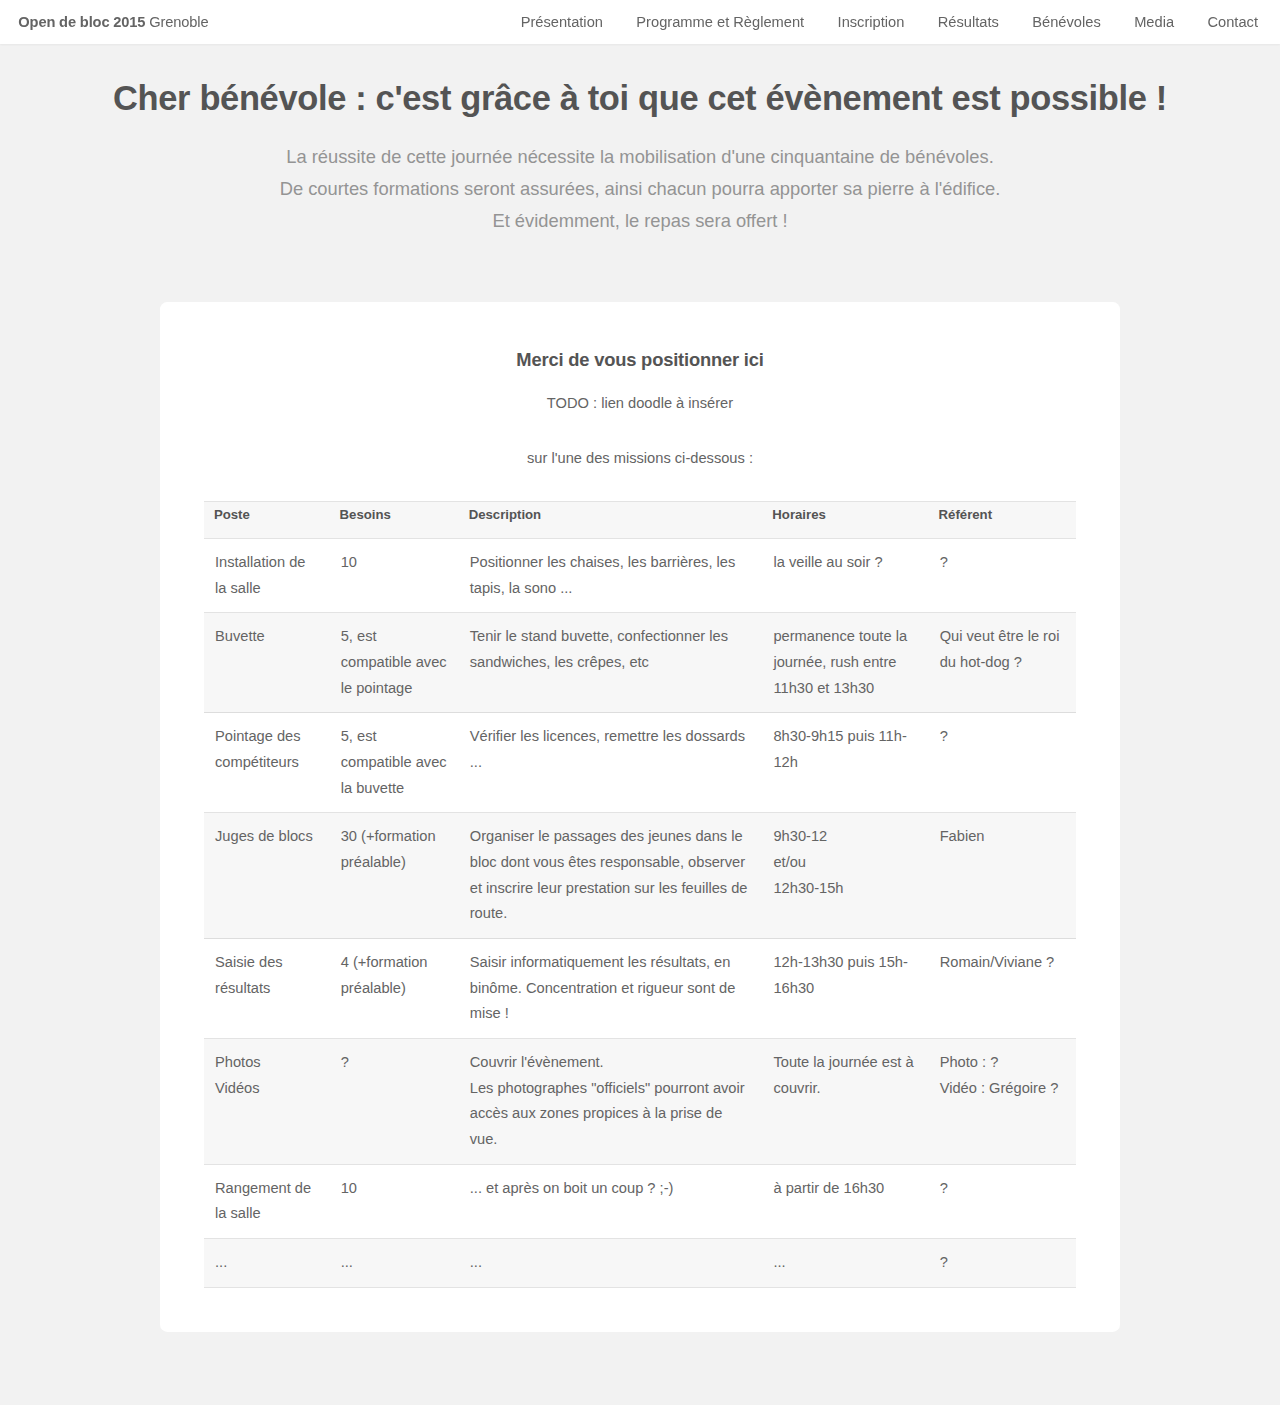
<file: benevoles.html>
<!DOCTYPE HTML>

<html lang="fr">
  <head>
    <title> </title>
    <meta http-equiv="content-type" content="text/html; charset=utf-8" />
    <meta name="description" content="" />
    <meta name="keywords" content="" />
    <!--[if lte IE 8]><script src="css/ie/html5shiv.js"></script><![endif]-->
    <script src="js/jquery.min.js"></script>
    <script src="js/jquery.dropotron.min.js"></script>
    <script src="js/jquery.scrollgress.min.js"></script>
    <script src="js/jquery.scrolly.min.js"></script>
    <script src="js/jquery.slidertron.min.js"></script>
    <script src="js/skel.min.js"></script>
    <script src="js/skel-layers.min.js"></script>
    <script src="js/init.js"></script>
    <noscript>
      <link rel="stylesheet" href="css/skel.css" />
      <link rel="stylesheet" href="css/style.css" />
      <link rel="stylesheet" href="css/style-xlarge.css" />
    </noscript>
    <!--[if lte IE 9]><link rel="stylesheet" href="css/ie/v9.css" /><![endif]-->
    <!--[if lte IE 8]><link rel="stylesheet" href="css/ie/v8.css" /><![endif]-->
  </head>
  <body class="landing">

    <!-- Header -->
    <header id="header" class="alt skel-layers-fixed">
      <h1><a href="index.html">Open de bloc 2015<span> Grenoble </span></a></h1>
      <nav id="nav">
	<ul>
	  <li><a href="index.html">Présentation</a></li>
	  <li><a href="program.html">Programme et Règlement</a></li>
	  <li><a href="registration.php">Inscription</a></li>
	  <li><a href="results.html">Résultats</a></li>
	  <li><a href="benevoles.html">Bénévoles</a></li>
	  <li><a href="media.html">Media</a></li>
	  <li><a href="contact.html">Contact</a></li>
	</ul>
      </nav>
    </header>



    <!-- One -->
    <section id="main" class="wrapper style1">
	<header class="major">
	  <h2>Cher bénévole : c'est grâce à toi que cet évènement est possible !</h2>
	  <p> La réussite de cette journée nécessite la mobilisation d'une cinquantaine de bénévoles. 
		</br>De courtes formations seront assurées, ainsi chacun pourra apporter sa pierre à l'édifice.
		</br> Et évidemment, le repas sera offert !    
	  </p>
	</header>

      <div class="container">

	<!-- Content -->
	<section id="content">

	  <div style="text-align: center;">
	  <h3>Merci de vous positionner ici</h3>
	  <p> TODO : lien doodle à insérer </p>
	  <p> sur l'une des missions ci-dessous : 
	  </p>
	  </div>

	  <table style="width:100%">
	    <tr>
	      <th>Poste</th>
	      <th>Besoins</th>
	      <th>Description</th>
	      <th>Horaires</th>
	      <th>Référent</th>
	    </tr>
	    <tr>
	      <td>Installation de la salle</td>
	      <td>10</td>
	      <td>Positionner les chaises, les barrières, les tapis, la sono ...</td>
	      <td>la veille au soir ?</td>
	      <td>?</td>
	    </tr>
	    <tr>
	      <td>Buvette</td>
	      <td>5, est compatible avec le pointage</td>
	      <td>Tenir le stand buvette, confectionner les sandwiches, les crêpes, etc</td>
	      <td>permanence toute la journée, rush entre 11h30 et 13h30</td>
	      <td>Qui veut être le roi du hot-dog ?</td>
	    </tr>
	    <tr>
	      <td>Pointage des compétiteurs</td>
	      <td>5, est compatible avec la buvette</td>
	      <td>Vérifier les licences, remettre les dossards ... </td>
	      <td>8h30-9h15 puis 11h-12h</td>
	      <td>?</td>
	    </tr>
	    <tr>
	      <td>Juges de blocs</td>
	      <td>30 (+formation préalable)</td>
	      <td>Organiser le passages des jeunes dans le bloc dont vous êtes responsable, observer et inscrire leur prestation sur les feuilles de route.</td>
	      <td>9h30-12 </br>et/ou </br>12h30-15h</td>
	      <td>Fabien</td>
	    </tr>
	    <tr>
	      <td>Saisie des résultats</td>
	      <td>4 (+formation préalable)</td>
	      <td>Saisir informatiquement les résultats, en binôme. Concentration et rigueur sont de mise !</td>
	      <td>12h-13h30 puis 15h-16h30</td>
	      <td>Romain/Viviane ?</td>
	    </tr>
	    <tr>
	      <td>Photos </br> Vidéos</td>
	      <td>?</td>
	      <td>Couvrir l'évènement. </br>Les photographes "officiels" pourront avoir accès aux zones propices à la prise de vue.</td>
	      <td>Toute la journée est à couvrir.</td>
	      <td>Photo : ? </br> Vidéo : Grégoire ?</td>
	    </tr>
	    <tr>
	      <td>Rangement de la salle</td>
	      <td>10</td>
	      <td>... et après on boit un coup ? ;-)</td>
	      <td>à partir de 16h30</td>
	      <td>?</td>
	    </tr>
	    <tr>
	      <td>...</td>
	      <td>...</td>
	      <td>...</td>
	      <td>...</td>
	      <td>?</td>
	    </tr>
	  </table>

      </div>

    </section>
</section>


  </body>
</html>
</file>
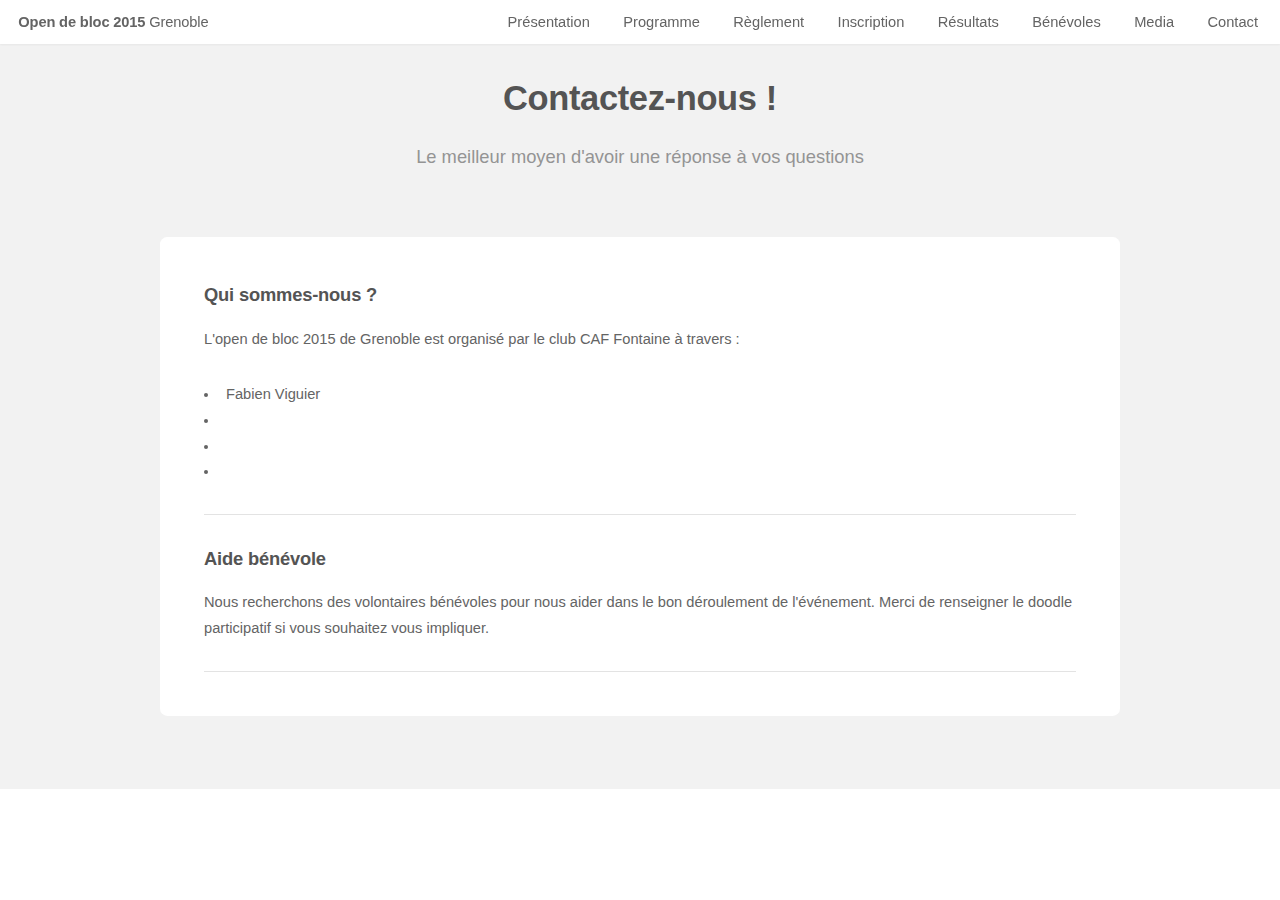
<file: contact.html>
<!DOCTYPE HTML>

<html lang="fr">
  <head>
    <title> </title>
    <meta http-equiv="content-type" content="text/html; charset=utf-8" />
    <meta name="description" content="" />
    <meta name="keywords" content="" />
    <!--[if lte IE 8]><script src="css/ie/html5shiv.js"></script><![endif]-->
    <script src="js/jquery.min.js"></script>
    <script src="js/jquery.dropotron.min.js"></script>
    <script src="js/jquery.scrollgress.min.js"></script>
    <script src="js/jquery.scrolly.min.js"></script>
    <script src="js/jquery.slidertron.min.js"></script>
    <script src="js/skel.min.js"></script>
    <script src="js/skel-layers.min.js"></script>
    <script src="js/init.js"></script>
    <noscript>
      <link rel="stylesheet" href="css/skel.css" />
      <link rel="stylesheet" href="css/style.css" />
      <link rel="stylesheet" href="css/style-xlarge.css" />
    </noscript>
    <!--[if lte IE 9]><link rel="stylesheet" href="css/ie/v9.css" /><![endif]-->
    <!--[if lte IE 8]><link rel="stylesheet" href="css/ie/v8.css" /><![endif]-->
  </head>
  <body class="landing">

    <!-- Header -->
    <header id="header" class="alt skel-layers-fixed">
      <h1><a href="index.html">Open de bloc 2015<span> Grenoble </span></a></h1>
      <nav id="nav">
	<ul>
	  <li><a href="index.html">Présentation</a></li>
	  <li><a href="program.html">Programme</a></li>
	  <li><a href="rules.html">Règlement</a></li>
	  <li><a href="registration.html">Inscription</a></li>
	  <li><a href="results.html">Résultats</a></li>
	  <li><a href="contact.html">Bénévoles</a></li>
	  <li><a href="media.html">Media</a></li>
	  <li><a href="contact.html">Contact</a></li>
	</ul>
      </nav>
    </header>

    <!-- Main -->
    <section id="main" class="wrapper style1">
      <header class="major">
	<h2>Contactez-nous !</h2>
	<p>Le meilleur moyen d'avoir une réponse à vos questions</p>
      </header>
      <div class="container">
	
	<!-- Content -->
	<section id="content">

	  <!-- Text -->
	  <section>
	    <h3>Qui sommes-nous ?</h3>
	    <p>L'open de bloc 2015 de Grenoble est organisé par le club CAF Fontaine à travers :</p>
	    <ul>
	      <li>Fabien Viguier</li>
	      <li></li>
	      <li></li>
	      <li></li>
	    </ul>

	    <hr />
	    
	    <h3>Aide bénévole</h3>
	    <p>Nous recherchons des volontaires bénévoles pour nous
	      aider dans le bon déroulement de l'événement. Merci de
	      renseigner le doodle participatif si vous souhaitez vous
	      impliquer.</p>

	    <hr />

	  </section>
	</section>
      </div>
  </body>
</html>
</file>
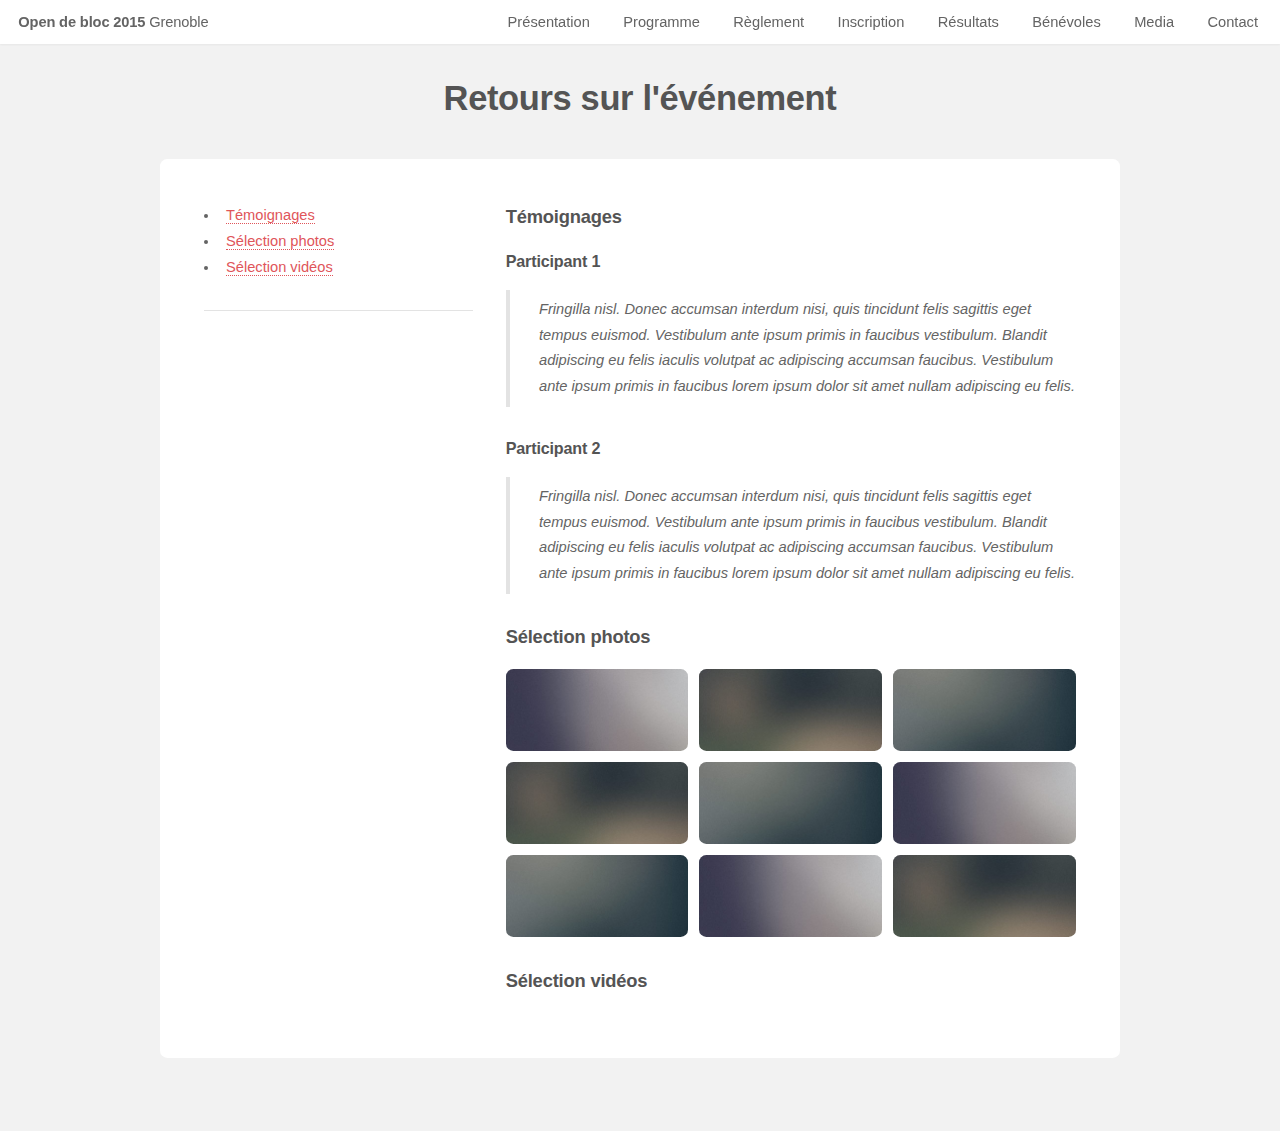
<file: media.html>
<!DOCTYPE HTML>

<html lang="fr">
  <head>
    <title> </title>
    <meta http-equiv="content-type" content="text/html; charset=utf-8" />
    <meta name="description" content="" />
    <meta name="keywords" content="" />
    <!--[if lte IE 8]><script src="css/ie/html5shiv.js"></script><![endif]-->
    <script src="js/jquery.min.js"></script>
    <script src="js/jquery.dropotron.min.js"></script>
    <script src="js/jquery.scrollgress.min.js"></script>
    <script src="js/jquery.scrolly.min.js"></script>
    <script src="js/jquery.slidertron.min.js"></script>
    <script src="js/skel.min.js"></script>
    <script src="js/skel-layers.min.js"></script>
    <script src="js/init.js"></script>
    <noscript>
      <link rel="stylesheet" href="css/skel.css" />
      <link rel="stylesheet" href="css/style.css" />
      <link rel="stylesheet" href="css/style-xlarge.css" />
    </noscript>
    <!--[if lte IE 9]><link rel="stylesheet" href="css/ie/v9.css" /><![endif]-->
    <!--[if lte IE 8]><link rel="stylesheet" href="css/ie/v8.css" /><![endif]-->
  </head>
  <body class="landing">

    <!-- Header -->
    <header id="header" class="alt skel-layers-fixed">
      <h1><a href="index.html">Open de bloc 2015<span> Grenoble </span></a></h1>
      <nav id="nav">
	<ul>
	  <li><a href="index.html">Présentation</a></li>
	  <li><a href="program.html">Programme</a></li>
	  <li><a href="rules.html">Règlement</a></li>
	  <li><a href="registration.html">Inscription</a></li>
	  <li><a href="results.html">Résultats</a></li>
	  <li><a href="benevoles.html">Bénévoles</a></li>
	  <li><a href="media.html">Media</a></li>
	  <li><a href="contact.html">Contact</a></li>
	</ul>
      </nav>
    </header>

    
    <!-- Main -->
    <section id="main" class="wrapper style1">
      <header class="major">
	<h2>Retours sur l'événement</h2>
      </header>
      <div class="container">
	<div class="row 150%">
	  <div class="4u 12u$(2)">
	    
	    <!-- Sidebar -->
	    <section id="sidebar">
	      <section>
		<footer>
		  <ul>
		    <li><a href="#quotes">Témoignages</a></li>
		    <li><a href="#photo">Sélection photos</a></li>
		    <li><a href="#video">Sélection vidéos</a></li>
		  </ul>
		</footer>
	      </section>
	      <hr />
	    </section>

	  </div>
	  <div class="8u 12u$(2) important(2)">
	    
	    <!-- Content -->
	    <section id="content">

	    <h3 id="quotes">Témoignages</h3>
	    
	    <h4>Participant 1</h4>
	    <blockquote>Fringilla nisl. Donec accumsan interdum nisi,
	    quis tincidunt felis sagittis eget tempus
	    euismod. Vestibulum ante ipsum primis in faucibus
	    vestibulum. Blandit adipiscing eu felis iaculis volutpat
	    ac adipiscing accumsan faucibus. Vestibulum ante ipsum
	    primis in faucibus lorem ipsum dolor sit amet nullam
	    adipiscing eu felis.</blockquote>

	    <h4>Participant 2</h4>
	    <blockquote>Fringilla nisl. Donec accumsan interdum nisi,
	    quis tincidunt felis sagittis eget tempus
	    euismod. Vestibulum ante ipsum primis in faucibus
	    vestibulum. Blandit adipiscing eu felis iaculis volutpat
	    ac adipiscing accumsan faucibus. Vestibulum ante ipsum
	    primis in faucibus lorem ipsum dolor sit amet nullam
	    adipiscing eu felis.</blockquote>

	    <h3 id="photos">Sélection photos</h3>

	    <div class="box alt">
	      <div class="row 50% uniform">
		<div class="4u 6u(3)"><span class="image fit"><img src="images/pic01.jpg" alt="" /></span></div>
		<div class="4u 6u(3)"><span class="image fit"><img src="images/pic02.jpg" alt="" /></span></div>
		<div class="4u 6u(3)"><span class="image fit"><img src="images/pic03.jpg" alt="" /></span></div>
		<div class="4u 6u(3)"><span class="image fit"><img src="images/pic02.jpg" alt="" /></span></div>
		<div class="4u 6u(3)"><span class="image fit"><img src="images/pic03.jpg" alt="" /></span></div>
		<div class="4u 6u(3)"><span class="image fit"><img src="images/pic01.jpg" alt="" /></span></div>
		<div class="4u 6u(3)"><span class="image fit"><img src="images/pic03.jpg" alt="" /></span></div>
		<div class="4u 6u(3)"><span class="image fit"><img src="images/pic01.jpg" alt="" /></span></div>
		<div class="4u 6u(3)"><span class="image fit"><img src="images/pic02.jpg" alt="" /></span></div>
	      </div>
	    </div>
    

	    <h3 id="movies">Sélection vidéos</h3>

	  </section>

	</section>

      </div>
    </section>

  </body>
</html>
</file>
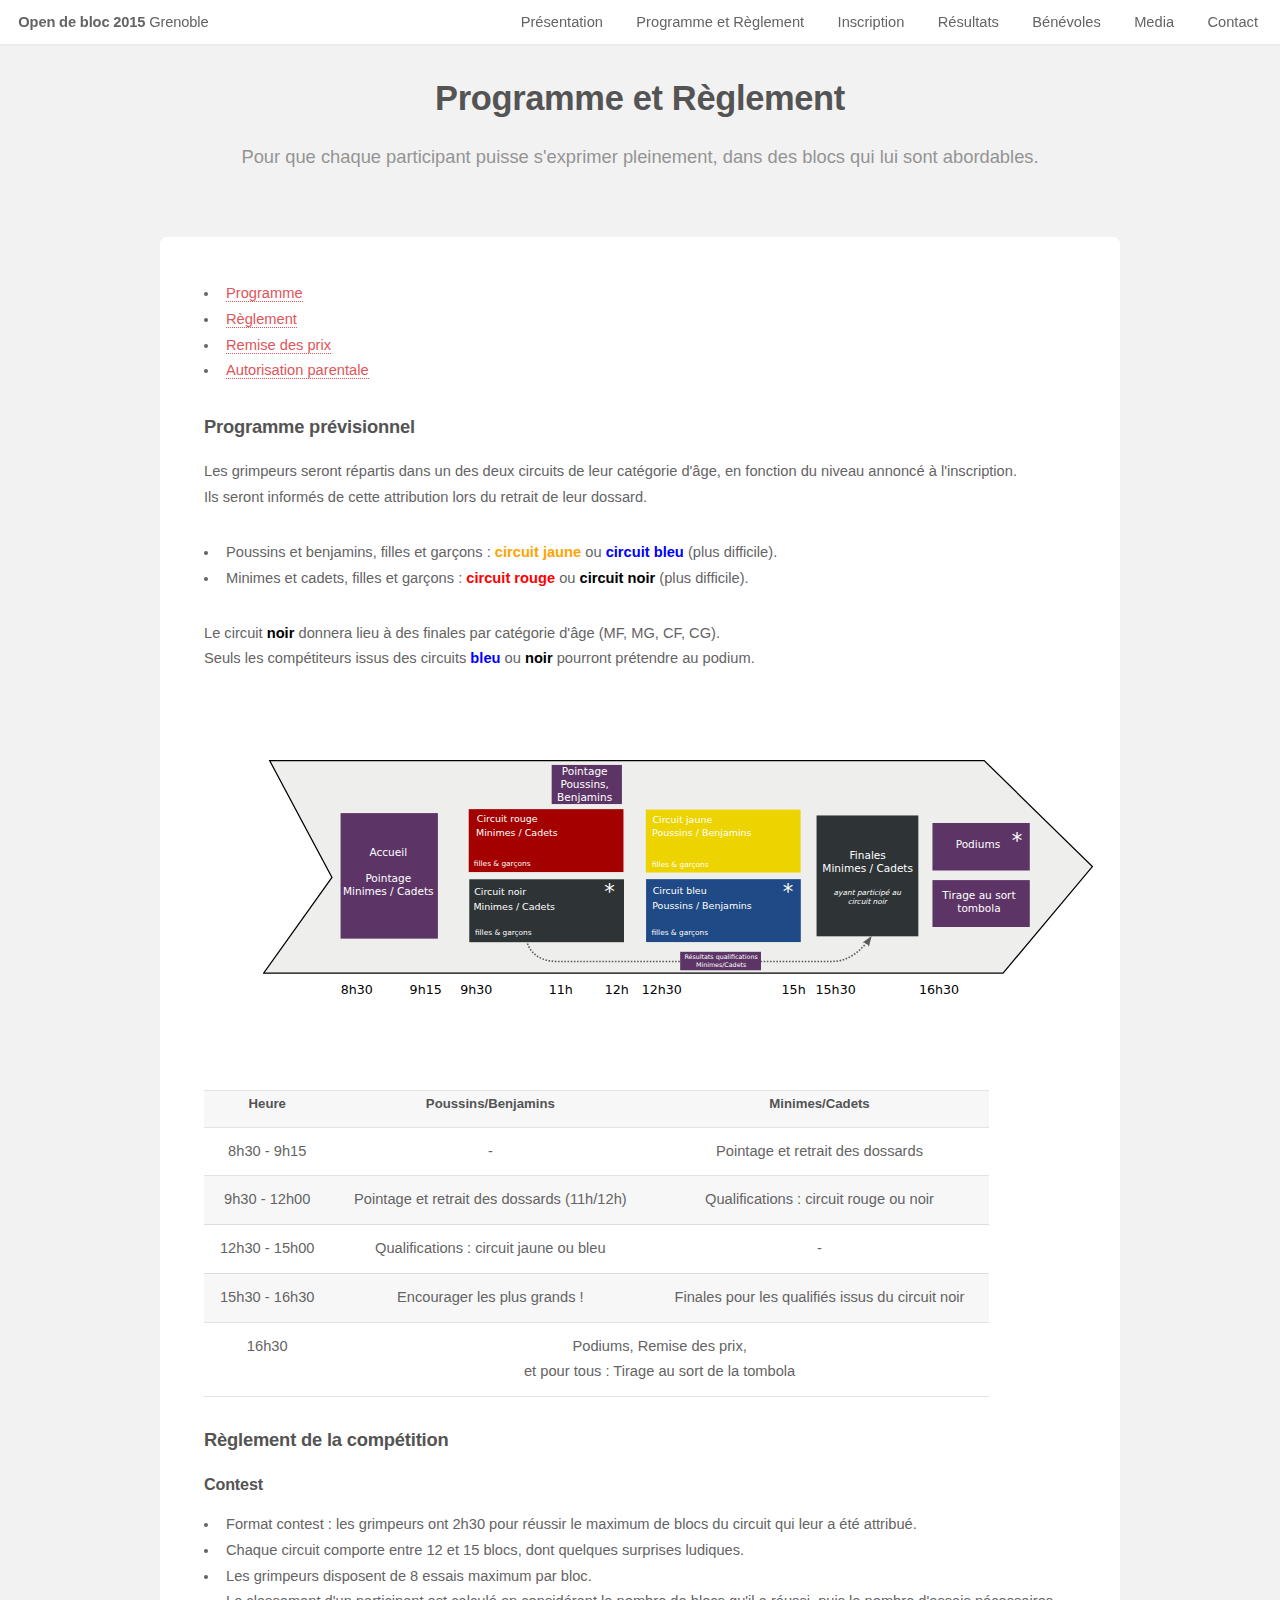
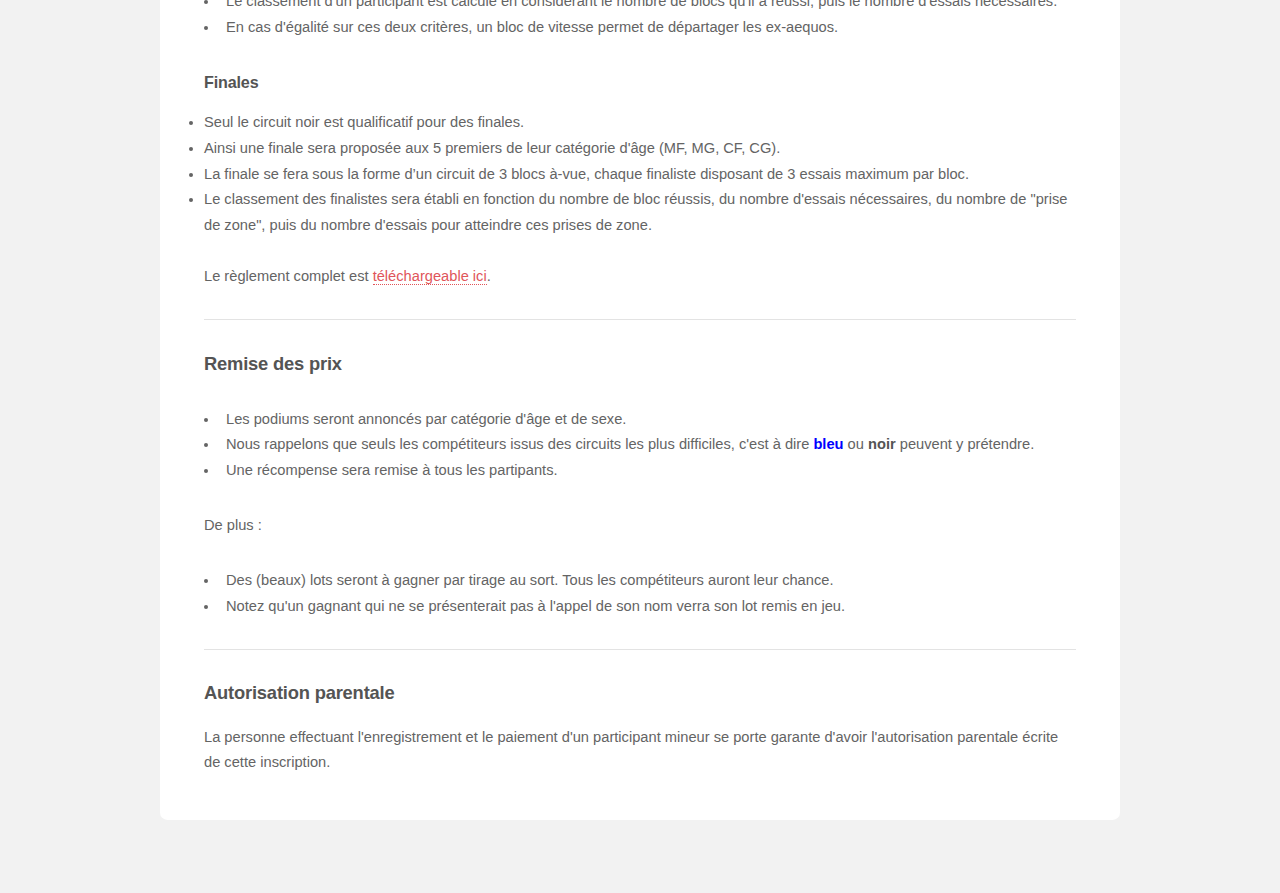
<file: program.html>
<!DOCTYPE HTML>

<html lang="fr">
  <head>
    <title>Programme et Règlement</title>
    <meta http-equiv="content-type" content="text/html; charset=utf-8" />
    <meta name="description" content="" />
    <meta name="keywords" content="" />
    <!--[if lte IE 8]><script src="css/ie/html5shiv.js"></script><![endif]-->
    <script src="js/jquery.min.js"></script>
    <script src="js/jquery.dropotron.min.js"></script>
    <script src="js/jquery.scrollgress.min.js"></script>
    <script src="js/jquery.scrolly.min.js"></script>
    <script src="js/jquery.slidertron.min.js"></script>
    <script src="js/skel.min.js"></script>
    <script src="js/skel-layers.min.js"></script>
    <script src="js/init.js"></script>
    <noscript>
      <link rel="stylesheet" href="css/skel.css" />
      <link rel="stylesheet" href="css/style.css" />
      <link rel="stylesheet" href="css/style-xlarge.css" />
    </noscript>
    <!--[if lte IE 9]><link rel="stylesheet" href="css/ie/v9.css" /><![endif]-->
    <!--[if lte IE 8]><link rel="stylesheet" href="css/ie/v8.css" /><![endif]-->
  </head>
  <body class="landing">

    <!-- Header -->
    <header id="header" class="alt skel-layers-fixed">
      <h1><a href="index.html">Open de bloc 2015<span> Grenoble </span></a></h1>
      <nav id="nav">
	<ul>
	  <li><a href="index.html">Présentation</a></li>
	  <li><a href="program.html">Programme et Règlement</a></li>
	  <li><a href="registration.php">Inscription</a></li>
	  <li><a href="results.html">Résultats</a></li>
	  <li><a href="benevoles.html">Bénévoles</a></li>
	  <li><a href="media.html">Media</a></li>
	  <li><a href="contact.html">Contact</a></li>
	</ul>
      </nav>
    </header>

    <!-- Main -->
    <section id="main" class="wrapper style1">
      <header class="major">
	<h2>Programme et Règlement</h2>
	<p>Pour que chaque participant puisse s'exprimer pleinement, dans des blocs qui lui sont abordables.</p>
      </header>
      <div class="container">

	    
      <nav class="subnav">
	<ul>
	  <li><a href="#program">Programme</a></li>
	  <li><a href="#competition">Règlement</a></li>
	  <li><a href="#prizes">Remise des prix</a></li>
	  <li><a href="#parental">Autorisation parentale</a></li>
	</ul>
      </nav>
      
      
      <!-- Content -->
      <section id="content">

	<h3 id="program">Programme prévisionnel</h3>

	<p>
	  Les grimpeurs seront répartis dans un des deux circuits de leur catégorie d'âge, en fonction du niveau annoncé à l'inscription.
</br> Ils seront informés de cette attribution lors du retrait de leur dossard.
	</p>

	<ul>
	  <li>Poussins et benjamins, filles et garçons : <b style="color:orange">circuit jaune</b> ou <b style="color:blue">circuit bleu</b> (plus difficile).</li>
	  <li>Minimes et cadets, filles et garçons : <b style="color:red">circuit rouge</b> ou <b style="color:black">circuit noir</b> (plus difficile).</li>
	</ul>

	<p>
	  Le circuit <b style="color:black">noir</b> donnera lieu à des finales par catégorie d'âge (MF, MG, CF, CG).<br />
	  Seuls les compétiteurs issus des circuits <b style="color:blue">bleu</b> ou <b style="color:black">noir</b> pourront prétendre au podium.
	</p>

	<p style="padding:4em">
	  <img width="110%" src="images/program.svg" alt="" />
	</p>

	<table style="width:90%">
	  <tr>
	    <th style="text-align:center">Heure</th>
	    <th style="text-align:center">Poussins/Benjamins</th>
	    <th style="text-align:center">Minimes/Cadets</th>
	  </tr>
	  <tr style="text-align:center">
	    <td>8h30 - 9h15</td>
	    <td> - </td>
	    <td>Pointage et retrait des dossards</td>
	  </tr>
	  <tr style="text-align:center">
	    <td>9h30 - 12h00</td>
	    <td>Pointage et retrait des dossards (11h/12h)</td>
	    <td>Qualifications : circuit rouge ou noir</td>
	  </tr>
	  <tr style="text-align:center">
	    <td>12h30 - 15h00</td>
	    <td>Qualifications : circuit jaune ou bleu</td>
	    <td> - </td>
	  </tr>
	  <tr style="text-align:center">
	    <td>15h30 - 16h30</td>
	    <td> Encourager les plus grands !</td>
	    <td> Finales pour les qualifiés issus du circuit noir </td>
	  </tr>
	  <tr style="text-align:center">
	    <td>16h30</td>
	    <td colspan="2" > Podiums, Remise des prix, <br /> et pour tous : Tirage au sort de la tombola </td>
	  </tr>
	</table>

	
	<h3 id="competition">Règlement de la compétition</h3>
	<h4 id="competition">Contest</h4>

	<ul>
	  <li>Format contest : les grimpeurs ont 2h30 pour réussir le maximum de blocs du circuit qui leur a été attribué.</li>
	  <li>Chaque circuit comporte entre 12 et 15 blocs, dont quelques surprises ludiques.</li>
	  <li>Les grimpeurs disposent de 8 essais maximum par bloc.</li>
	  <li>Le classement d'un participant est calculé
	    en considérant le nombre de blocs qu'il a réussi, puis le
	    nombre d'essais nécessaires.</li>
	  <li>En cas d'égalité sur ces deux critères, un bloc de vitesse permet de départager les ex-aequos.</li>
	</ul>

	<h4 id="competition">Finales</h4>
	  <li>Seul le circuit noir est qualificatif pour des finales.</li>
		<li>Ainsi une finale sera proposée aux 5 premiers de leur catégorie d'âge (MF, MG, CF, CG).</li>
		<li>La finale se fera sous la forme d’un circuit de 3 blocs à-vue, 
		chaque finaliste disposant de 3 essais maximum par bloc.</li>
<li>Le classement des finalistes sera établi en fonction du nombre de bloc réussis, du nombre d'essais nécessaires, du nombre de "prise de zone", puis du nombre d'essais pour atteindre ces prises de zone.</li>

	</br>									
	<p>Le règlement complet est <a href="doc/reglement.pdf">téléchargeable ici</a>.</p>

	<hr />
	<h3 id="prizes">Remise des prix</h3>
	
	<p>
	  <ul>    
	    <li>Les podiums seront annoncés par catégorie d'âge et de sexe.</li>
	    <li>Nous rappelons que seuls les compétiteurs issus des circuits les plus difficiles, c'est à dire <b style="color:blue">bleu</b> ou <b>noir</b> peuvent y prétendre.</li>
	    <li>Une récompense sera remise à tous les partipants.</li>
	  </ul>
	</p>

	<p>
	  De plus : 
	  <ul>
	    <li>Des (beaux) lots seront à gagner par tirage au sort. Tous les compétiteurs auront leur chance.</li>
	    <li>Notez qu'un gagnant qui ne se présenterait pas à l'appel de son nom verra son lot remis en jeu.</li>
	  </ul>
	</p>

	
	<hr />
	<h3 id="parental">Autorisation parentale</h3>
	<p>
	  La personne effectuant l'enregistrement et le
	  paiement d'un participant mineur se porte garante
	  d'avoir l'autorisation parentale écrite de cette
	  inscription.
	</p>

      </section>
      </div>
    </section>
  </body>
</html>
</file>
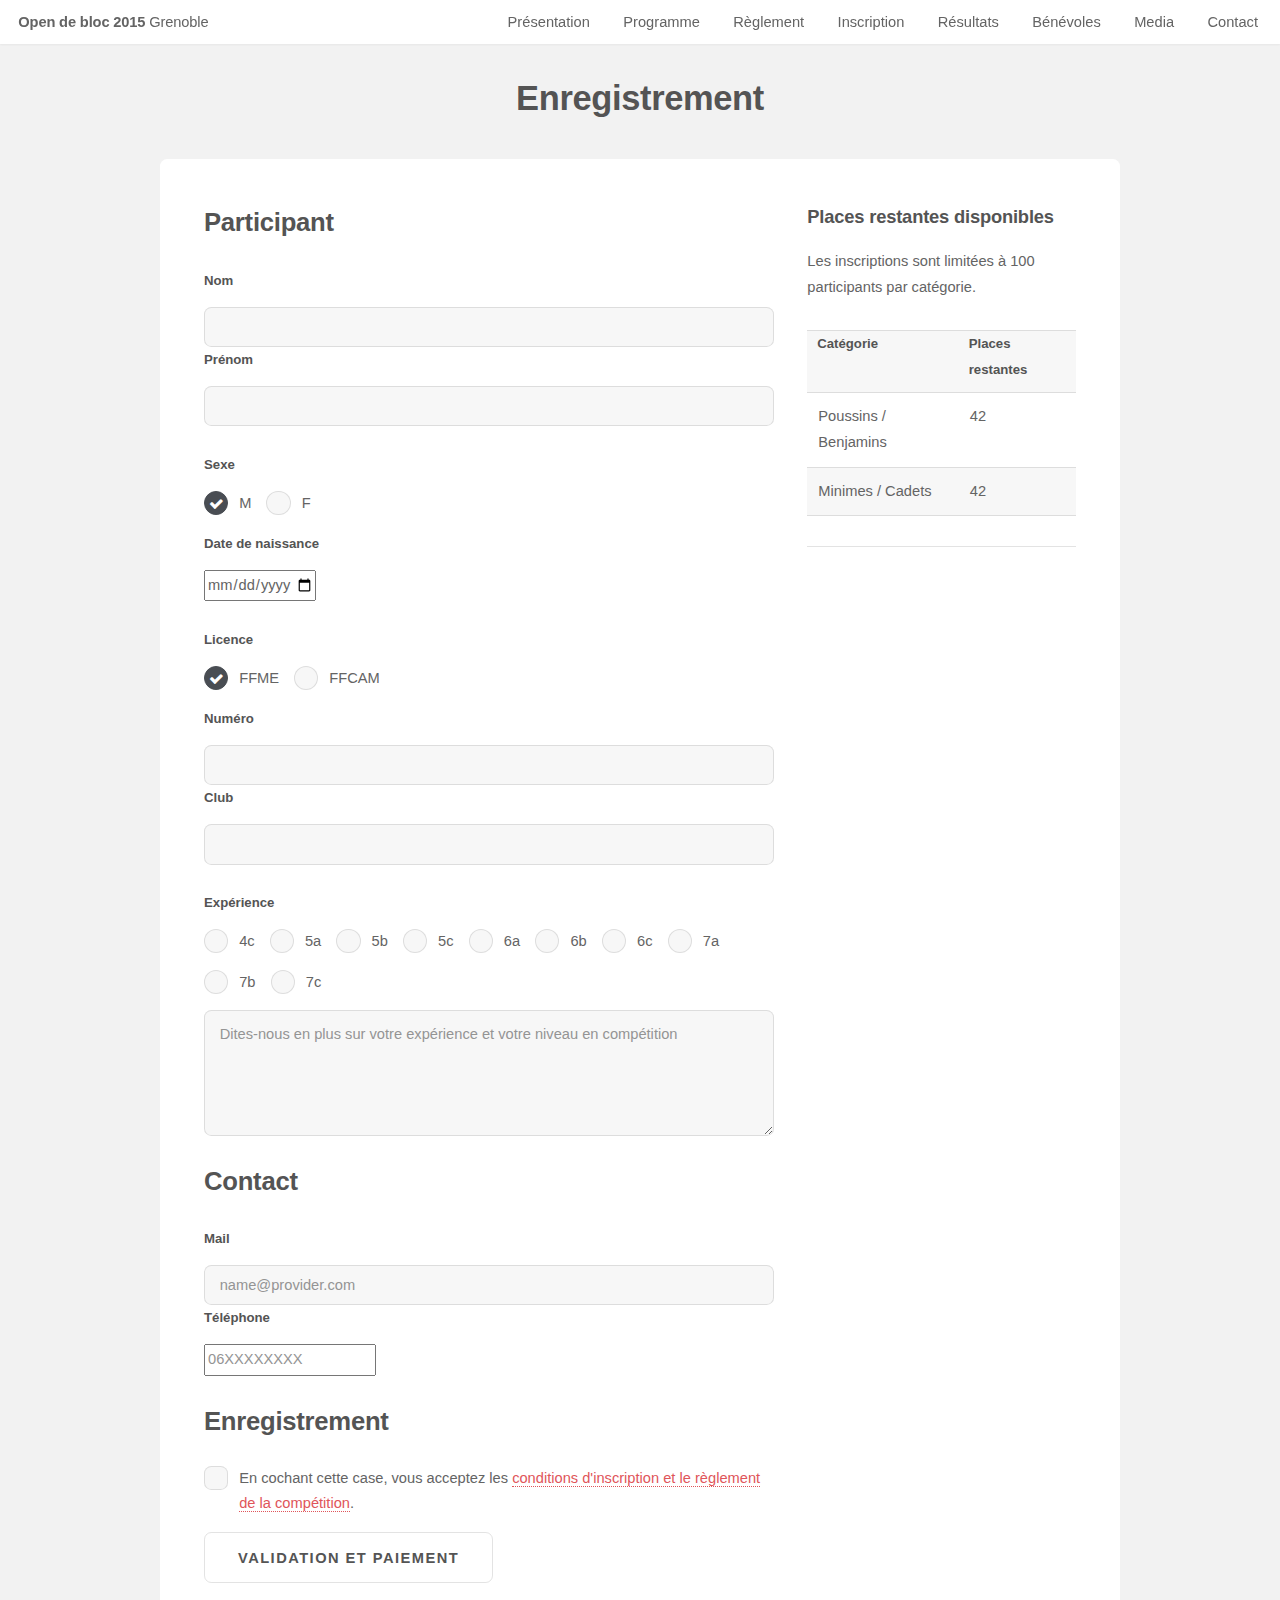
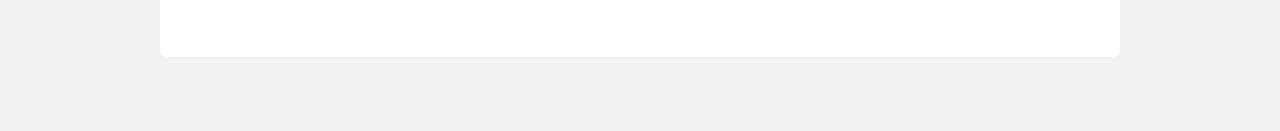
<file: registration.html>
<!DOCTYPE HTML>

<html lang="fr">
  <head>
    <title> </title>
    <meta http-equiv="content-type" content="text/html; charset=utf-8" />
    <meta name="description" content="" />
    <meta name="keywords" content="" />
    <!--[if lte IE 8]><script src="css/ie/html5shiv.js"></script><![endif]-->
    <script src="js/jquery.min.js"></script>
    <script src="js/jquery.dropotron.min.js"></script>
    <script src="js/jquery.scrollgress.min.js"></script>
    <script src="js/jquery.scrolly.min.js"></script>
    <script src="js/jquery.slidertron.min.js"></script>
    <script src="js/skel.min.js"></script>
    <script src="js/skel-layers.min.js"></script>
    <script src="js/init.js"></script>
    <noscript>
      <link rel="stylesheet" href="css/skel.css" />
      <link rel="stylesheet" href="css/style.css" />
      <link rel="stylesheet" href="css/style-xlarge.css" />
    </noscript>
    <!--[if lte IE 9]><link rel="stylesheet" href="css/ie/v9.css" /><![endif]-->
    <!--[if lte IE 8]><link rel="stylesheet" href="css/ie/v8.css" /><![endif]-->
  </head>
  <body class="landing">

    <!-- Header -->
    <header id="header" class="alt skel-layers-fixed">
      <h1><a href="index.html">Open de bloc 2015<span> Grenoble </span></a></h1>
      <nav id="nav">
	<ul>
	  <li><a href="index.html">Présentation</a></li>
	  <li><a href="program.html">Programme</a></li>
	  <li><a href="rules.html">Règlement</a></li>
	  <li><a href="registration.html">Inscription</a></li>
	  <li><a href="results.html">Résultats</a></li>
	  <li><a href="benevoles.html">Bénévoles</a></li>
	  <li><a href="media.html">Media</a></li>
	  <li><a href="contact.html">Contact</a></li>
	</ul>
      </nav>
    </header>

    <!-- Main -->
    <section id="main" class="wrapper style1">
      <header class="major">
	<h2>Enregistrement</h2>
      </header>
      <div class="container">
	<div class="row 150%">
	  <div class="8u 12u$(2)">

	    <!-- Content -->
	    <section id="content">

	      <form>
		<fieldset>
		  <h2>Participant</h2>

		  <div class="left">
		    <label for="lastname">Nom</label>
		    <input type="text" name="nom" id="name" required>
		  </div>

		  <div class="left">
		    <label for="firstname">Prénom</label>
		    <input type="text" name="prenom" id="firstname">
		  </div>

		  <div class="clear">&nbsp;</div>

		  <div class="left">
		    <label>Sexe</label>
		    <input type="radio" name="sex" id="m" value="M" checked>
		    <label for="m">M</label>

		    <input type="radio" name="sex" id="f" value="F">
		    <label for="f">F</label>
		  </div>

		  <div class="left">
		    <label for="birthday">Date de naissance</label>
		    <input type="date" name="naissance" id="birthday" min="2005-12-31" max="1998-01-01" >
		  </div>

		  <div class="clear">&nbsp;</div>

		  <div class="left">
		    <label>Licence</label>
		    <input type="radio" name="licence-type" id="ffme" value="FFME" checked>
		    <label for="ffme">FFME</label>

		    <input type="radio" name="licence-type" id="ffcam" value="FFCAM">
		    <label for="ffcam">FFCAM</label>
		  </div>

		  <div class="left">
		    <label for="licence-num">Numéro</label>
		    <input type="text" name="licence-num" id="licence-num">
		  </div>

		  <div class="left">
		    <label for="association">Club</label>
		    <input type="text" name="club" id="association">
		  </div>

		  <div class="clear">&nbsp;</div>

		  <div>
		    <label>Expérience</label>
		    <input type="radio" name="niveau" id="4c" value="4c">
		    <label for="4c">4c</label>

		    <input type="radio" name="niveau" id="5a" value="5a">
		    <label for="5a">5a</label>

		    <input type="radio" name="niveau" id="5b" value="5b">
		    <label for="5b">5b</label>

		    <input type="radio" name="niveau" id="5c" value="5c">
		    <label for="5c">5c</label>

		    <input type="radio" name="niveau" id="6a" value="6a">
		    <label for="6a">6a</label>

		    <input type="radio" name="niveau" id="6b" value="6b">
		    <label for="6b">6b</label>

		    <input type="radio" name="niveau" id="6c" value="6c">
		    <label for="6c">6c</label>

		    <input type="radio" name="niveau" id="7a" value="7a">
		    <label for="7a">7a</label>

		    <input type="radio" name="niveau" id="7b" value="7b">
		    <label for="7b">7b</label>

		    <input type="radio" name="niveau" id="7c" value="7c">
		    <label for="7c">7c</label>
		  </div>

		  <div>
		    <textarea name="message" id="message" placeholder="Dites-nous en plus sur votre expérience et votre niveau en compétition" rows="4"></textarea>
		  </div>

		  <div class="clear">&nbsp;</div>


		  <h2>Contact</h2>

		  <div class="left">
		    <label for="email">Mail</label>
		    <input type="email" id="email" name="email" placeholder="name@provider.com">
		  </div>

		  <div class="left">
		    <label for="telephone">Téléphone</label>
		    <input type="tel" id="tel" name="telephone" placeholder="06XXXXXXXX">
		  </div>

		  <div class="clear">&nbsp;</div>

		  <h2>Enregistrement</h2>

		  <input type="checkbox" name="conditions" id="conditions" value="">
		  <label for="conditions">En cochant cette case, vous acceptez les <a href="rules.html">conditions d'inscription et le règlement de la compétition</a>.</label>
		  <br>

		  <button type="submit" class="button big" role="button"
			  aria-disabled="false">Validation et paiement</button>

		</fieldset>

	      </form>

	      <!--
		  <form action="https://www.paypal.com/cgi-bin/webscr" method="post">
		    <input name="cmd" type="hidden" value="_xclick" />
		    <input name="business" type="hidden" value="me@myemail.com" />
		    <input name="return" type="hidden" value="n=http://www.yoursite.com/registration-paid" />
		    <input name="item_name" type="hidden" value="Registration Fee" />
		    <input name="amount" type="hidden" value="20" />

		    <a href="https://www.paypal.com/cgi-bin/webscr?cmd=_xclick&amp;business=me@myemail.com&amp;currency_code=USD&amp;amount=20&amp;return=http://www.yoursite.com/registration-paid
			     </form>
-->

	    </section>

	  </div>
	  <div class="4u 12u$(2)">

	    <!-- Sidebar -->
	    <section id="sidebar">
	      <section>
		<h3>Places restantes disponibles</h3>
		<p>Les inscriptions sont limitées à 100 participants par catégorie.</p>
		<footer>
		  <table class="actions">
		    <tr>
		      <th>Catégorie</th>
		      <th>Places restantes</th>
		    </tr>
		    <tr>
		      <td>Poussins / Benjamins</td>
		      <td>42</td>
		    </tr>
		    <tr>
		      <td>Minimes / Cadets</td>
		      <td>42</td>
		    </tr>
		  </table>
		</footer>
	      </section>

	      <hr />

	    </section>

	  </div>
	</div>
      </div>
    </section>
  </body>
</html>
</file>
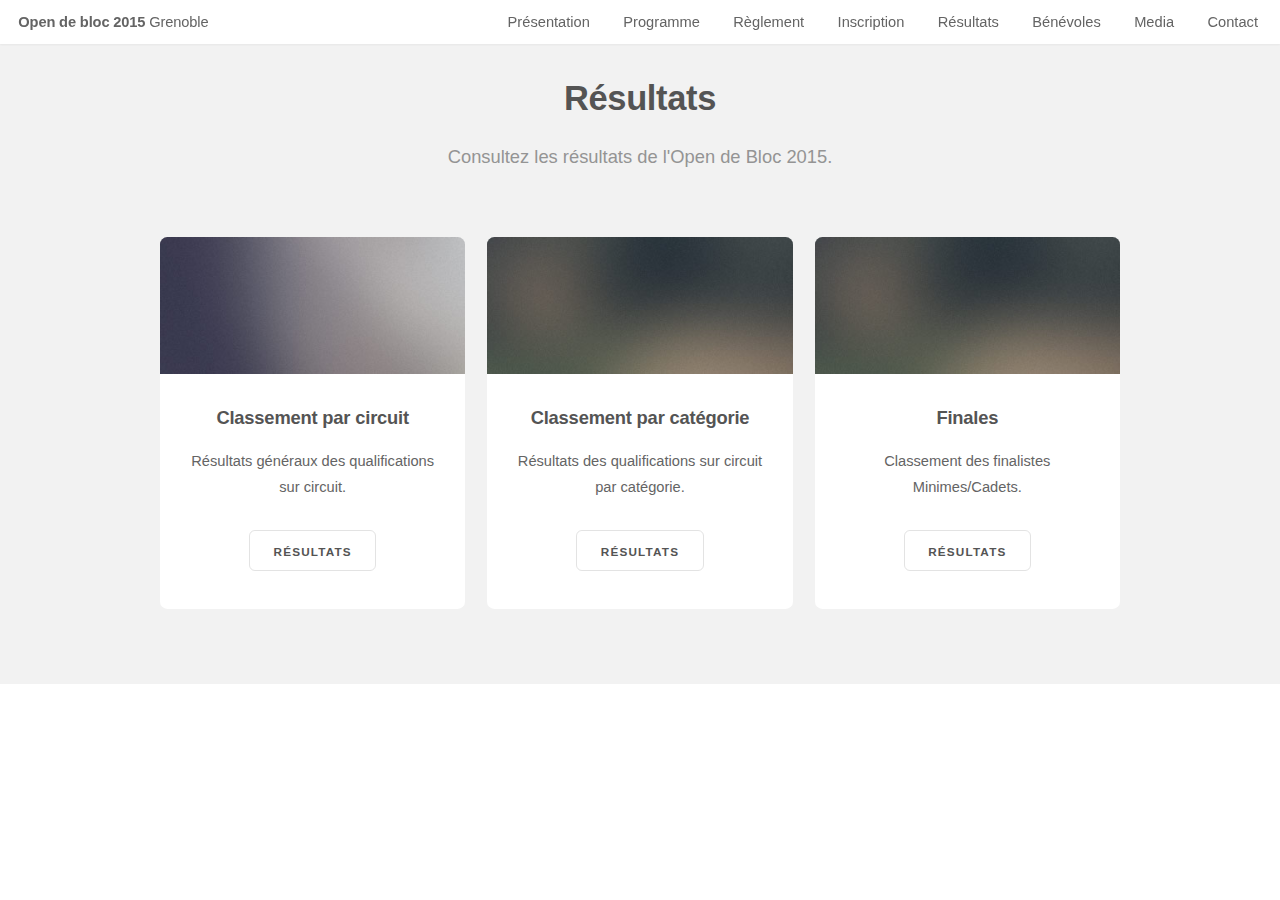
<file: results.html>
<!DOCTYPE HTML>

<html lang="fr">
  <head>
    <title> </title>
    <meta http-equiv="content-type" content="text/html; charset=utf-8" />
    <meta name="description" content="" />
    <meta name="keywords" content="" />
    <!--[if lte IE 8]><script src="css/ie/html5shiv.js"></script><![endif]-->
    <script src="js/jquery.min.js"></script>
    <script src="js/jquery.dropotron.min.js"></script>
    <script src="js/jquery.scrollgress.min.js"></script>
    <script src="js/jquery.scrolly.min.js"></script>
    <script src="js/jquery.slidertron.min.js"></script>
    <script src="js/skel.min.js"></script>
    <script src="js/skel-layers.min.js"></script>
    <script src="js/init.js"></script>
    <noscript>
      <link rel="stylesheet" href="css/skel.css" />
      <link rel="stylesheet" href="css/style.css" />
      <link rel="stylesheet" href="css/style-xlarge.css" />
    </noscript>
    <!--[if lte IE 9]><link rel="stylesheet" href="css/ie/v9.css" /><![endif]-->
    <!--[if lte IE 8]><link rel="stylesheet" href="css/ie/v8.css" /><![endif]-->
  </head>
  <body class="landing">

    <!-- Header -->
    <header id="header" class="alt skel-layers-fixed">
      <h1><a href="index.html">Open de bloc 2015<span> Grenoble </span></a></h1>
      <nav id="nav">
	<ul>
	  <li><a href="index.html">Présentation</a></li>
	  <li><a href="program.html">Programme</a></li>
	  <li><a href="rules.html">Règlement</a></li>
	  <li><a href="registration.html">Inscription</a></li>
	  <li><a href="results.html">Résultats</a></li>
	  <li><a href="benevoles.html">Bénévoles</a></li>
	  <li><a href="media.html">Media</a></li>
	  <li><a href="contact.html">Contact</a></li>
	</ul>
      </nav>
    </header>


    <!-- Three -->
    <section id="three" class="wrapper style1">
      <div class="container">
	<header class="major">
	  <h2>Résultats</h2>
	  <p>Consultez les résultats de l'Open de Bloc 2015.</p>
	</header>

	<div class="row">
	  <div class="4u 6u(2) 12u$(3)">
	    <article class="box post">
	      <a href="#" class="image fit"><img src="images/pic01.jpg" alt="" /></a>
	      <h3>Classement par circuit</h3>
	      <p>Résultats généraux des qualifications sur circuit.</p>
	      <ul class="actions">
		<li><a href="#" class="button">Résultats</a></li>
	      </ul>
	    </article>
	  </div>
	  <div class="4u 6u$(2) 12u$(3)">
	    <article class="box post">
	      <a href="#" class="image fit"><img src="images/pic02.jpg" alt="" /></a>
	      <h3>Classement par catégorie</h3>
	      <p>Résultats des qualifications sur circuit par catégorie.</p>
	      <ul class="actions">
		<li><a href="#" class="button">Résultats</a></li>
	      </ul>
	    </article>
	  </div>
	  <div class="4u 6u$(2) 12u$(3)">
	    <article class="box post">
	      <a href="#" class="image fit"><img src="images/pic02.jpg" alt="" /></a>
	      <h3>Finales</h3>
	      <p>Classement des finalistes Minimes/Cadets.</p>
	      <ul class="actions">
		<li><a href="#" class="button">Résultats</a></li>
	      </ul>
	    </article>
	  </div>
      </div>
    </section>
    


  </body>
</html>
</file>
<file: css/style-xlarge.css>
/*
	Drift by Pixelarity
	pixelarity.com @pixelarity
	License: pixelarity.com/license
*/

/* Basic */

	body, input, select, textarea {
		font-size: 12pt;
	}

/* Banner */

	#banner {
		padding: 8em 0;
	}
</file>
<file: css/ie/v9.css>
/*
	Drift by Pixelarity
	pixelarity.com @pixelarity
	License: pixelarity.com/license
*/

/* Banner */

	#banner:after {
		display: none;
	}
</file>
<file: css/ie/v8.css>
/*
	Drift by Pixelarity
	pixelarity.com @pixelarity
	License: pixelarity.com/license
*/

/* Border Fix */

	.image,
	.image > img,
	.box,
	.slider .viewer,
	.slider .nav-next,
	.slider .nav-previous,
	#main > .container {
		-ms-behavior: url("css/ie/PIE.htc");
	}

	code,
	table td,
	ul.icons li .icon,
	.feature:before,
	input[type="submit"],
	input[type="reset"],
	input[type="button"],
	.button,
	input[type="text"],
	input[type="password"],
	input[type="email"],
	select,
	textarea {
		border: solid 1px #ccc;
	}

/* Box */

	.box {
		position: relative;
	}

		.box.post .image:first-child {
			margin: 0 0 2em;
			width: 100%;
		}

/* Header */

	#header {
		border-bottom: solid 1px #ccc;
	}

		#header.alt {
			border-bottom: 0;
		}

	.dropotron {
		border: solid 1px #ccc;
	}

		.dropotron.level-0 {
			margin-top: -4px;
			border-top: 0;
		}

			.dropotron.level-0:before {
				display: none;
			}

/* Banner */

	#banner {
		background-image: url("../../images/banner.jpg");
		background-repeat: no-repeat;
		background-size: cover;
		-ms-behavior: url("css/ie/backgroundsize.min.htc");
	}
</file>
<file: css/skel.css>
/* Resets (http://meyerweb.com/eric/tools/css/reset/ | v2.0 | 20110126 | License: none (public domain)) */

	html,body,div,span,applet,object,iframe,h1,h2,h3,h4,h5,h6,p,blockquote,pre,a,abbr,acronym,address,big,cite,code,del,dfn,em,img,ins,kbd,q,s,samp,small,strike,strong,sub,sup,tt,var,b,u,i,center,dl,dt,dd,ol,ul,li,fieldset,form,label,legend,table,caption,tbody,tfoot,thead,tr,th,td,article,aside,canvas,details,embed,figure,figcaption,footer,header,hgroup,menu,nav,output,ruby,section,summary,time,mark,audio,video{margin:0;padding:0;border:0;font-size:100%;font:inherit;vertical-align:baseline;}article,aside,details,figcaption,figure,footer,header,hgroup,menu,nav,section{display:block;}body{line-height:1;}ol,ul{list-style:none;}blockquote,q{quotes:none;}blockquote:before,blockquote:after,q:before,q:after{content:'';content:none;}table{border-collapse:collapse;border-spacing:0;}body{-webkit-text-size-adjust:none}

/* Box Model */

	*, *:before, *:after {
		-moz-box-sizing: border-box;
		-webkit-box-sizing: border-box;
		box-sizing: border-box;
	}

/* Container */

	body {
		/* min-width: (containers) */
		min-width: 1200px;
	}

	.container {
		margin-left: auto;
		margin-right: auto;
		
		/* width: (containers) */
		width: 1200px;
	}

	/* Modifiers */

		/* 125% */
			.container.\31 25\25 {
				width: 100%;
				
				/* max-width: (containers * 1.25) */
				max-width: 1500px;

				/* min-width: (containers) */
				min-width: 1200px;
			}

		/* 75% */
			.container.\37 5\25 {
				
				/* width: (containers * 0.75) */
				width: 900px;

			}

		/* 50% */
			.container.\35 0\25 {
				
				/* width: (containers * 0.50) */
				width: 600px;

			}

		/* 25% */
			.container.\32 5\25 {
				
				/* width: (containers * 0.25) */
				width: 300px;

			}

/* Grid */

	.row {
		border-bottom: solid 1px transparent;
	}
	
	.row > * {
		float: left;
	}
	
	.row:after, .row:before {
		content: '';
		display: block;
		clear: both;
		height: 0;
	}
	
	.row.uniform > * > :first-child {
		margin-top: 0;
	}
	
	.row.uniform > * > :last-child {
		margin-bottom: 0;
	}

	/* Gutters */

		/* Normal */
		
			.row > * {
				/* padding: (gutters.horizontal) 0 0 (gutters.vertical) */
				padding: 0 0 0 2em;
			}

			.row {
				/* margin: -(gutters.horizontal) 0 0 -(gutters.vertical) */
				margin: 0 0 0 -2em;
			}
			
			.row.uniform > * {
				/* padding: (gutters.vertical) 0 0 (gutters.vertical) */
				padding: 2em 0 0 2em;
			}

			.row.uniform {
				/* margin: -(gutters.vertical) 0 0 -(gutters.vertical) */
				margin: -2em 0 0 -2em;
			}
			
		/* 200% */
		
			.row.\32 00\25 > * {
				/* padding: (gutters.horizontal) 0 0 (gutters.vertical) */
				padding: 0 0 0 4em;
			}

			.row.\32 00\25 {
				/* margin: -(gutters.horizontal) 0 0 -(gutters.vertical) */
				margin: 0 0 0 -4em;
			}

			.row.uniform.\32 00\25 > * {
				/* padding: (gutters.vertical) 0 0 (gutters.vertical) */
				padding: 4em 0 0 4em;
			}

			.row.uniform.\32 00\25 {
				/* margin: -(gutters.vertical) 0 0 -(gutters.vertical) */
				margin: -4em 0 0 -4em;
			}

		/* 150% */
		
			.row.\31 50\25 > * {
				/* padding: (gutters.horizontal) 0 0 (gutters.vertical) */
				padding: 0 0 0 1.5em;
			}

			.row.\31 50\25 {
				/* margin: -(gutters.horizontal) 0 0 -(gutters.vertical) */
				margin: 0 0 0 -1.5em;
			}

			.row.uniform.\31 50\25 > * {
				/* padding: (gutters.vertical) 0 0 (gutters.vertical) */
				padding: 1.5em 0 0 1.5em;
			}

			.row.uniform.\31 50\25 {
				/* margin: -(gutters.vertical) 0 0 -(gutters.vertical) */
				margin: -1.5em 0 0 -1.5em;
			}

		/* 50% */
		
			.row.\35 0\25 > * {
				/* padding: (gutters.horizontal) 0 0 (gutters.vertical) */
				padding: 0 0 0 1em;
			}

			.row.\35 0\25 {
				/* margin: -(gutters.horizontal) 0 0 -(gutters.vertical) */
				margin: 0 0 0 -1em;
			}

			.row.uniform.\35 0\25 > * {
				/* padding: (gutters.vertical) 0 0 (gutters.vertical) */
				padding: 1em 0 0 1em;
			}

			.row.uniform.\35 0\25 {
				/* margin: -(gutters.vertical) 0 0 -(gutters.vertical) */
				margin: -1em 0 0 -1em;
			}

		/* 25% */
		
			.row.\32 5\25 > * {
				/* padding: (gutters.horizontal) 0 0 (gutters.vertical) */
				padding: 0 0 0 0.5em;
			}

			.row.\32 5\25 {
				/* margin: -(gutters.horizontal) 0 0 -(gutters.vertical) */
				margin: 0 0 0 -0.5em;
			}

			.row.uniform.\32 5\25 > * {
				/* padding: (gutters.vertical) 0 0 (gutters.vertical) */
				padding: 0.5em 0 0 0.5em;
			}

			.row.uniform.\32 5\25 {
				/* margin: -(gutters.vertical) 0 0 -(gutters.vertical) */
				margin: -0.5em 0 0 -0.5em;
			}

		/* 0% */
		
			.row.\30 \25 > * {
				/* padding: (gutters.horizontal) 0 0 (gutters.vertical) */
				padding: 0;
			}

			.row.\30 \25 {
				/* margin: -(gutters.horizontal) 0 0 -(gutters.vertical) */
				margin: 0;
			}

	/* Cells */

		.\31 2u, .\31 2u\24, .\31 2u\28 1\29, .\31 2u\24\28 1\29 { width: 100%; clear: none; }
		.\31 1u, .\31 1u\24, .\31 1u\28 1\29, .\31 1u\24\28 1\29 { width: 91.6666666667%; clear: none; }
		.\31 0u, .\31 0u\24, .\31 0u\28 1\29, .\31 0u\24\28 1\29 { width: 83.3333333333%; clear: none; }
		.\39 u, .\39 u\24, .\39 u\28 1\29, .\39 u\24\28 1\29 { width: 75%; clear: none; }
		.\38 u, .\38 u\24, .\38 u\28 1\29, .\38 u\24\28 1\29 { width: 66.6666666667%; clear: none; }
		.\37 u, .\37 u\24, .\37 u\28 1\29, .\37 u\24\28 1\29 { width: 58.3333333333%; clear: none; }
		.\36 u, .\36 u\24, .\36 u\28 1\29, .\36 u\24\28 1\29 { width: 50%; clear: none; }
		.\35 u, .\35 u\24, .\35 u\28 1\29, .\35 u\24\28 1\29 { width: 41.6666666667%; clear: none; }
		.\34 u, .\34 u\24, .\34 u\28 1\29, .\34 u\24\28 1\29 { width: 33.3333333333%; clear: none; }
		.\33 u, .\33 u\24, .\33 u\28 1\29, .\33 u\24\28 1\29 { width: 25%; clear: none; }
		.\32 u, .\32 u\24, .\32 u\28 1\29, .\32 u\24\28 1\29 { width: 16.6666666667%; clear: none; }
		.\31 u, .\31 u\24, .\31 u\28 1\29, .\31 u\24\28 1\29 { width: 8.3333333333%; clear: none; }

		.\31 2u\24 + *, .\31 2u\24\28 1\29 + *,
		.\31 1u\24 + *, .\31 1u\24\28 1\29 + *,
		.\31 0u\24 + *, .\31 0u\24\28 1\29 + *,
		.\39 u\24 + *, .\39 u\24\28 1\29 + *,
		.\38 u\24 + *, .\38 u\24\28 1\29 + *,
		.\37 u\24 + *, .\37 u\24\28 1\29 + *,
		.\36 u\24 + *, .\36 u\24\28 1\29 + *,
		.\35 u\24 + *, .\35 u\24\28 1\29 + *,
		.\34 u\24 + *, .\34 u\24\28 1\29 + *,
		.\33 u\24 + *, .\33 u\24\28 1\29 + *,
		.\32 u\24 + *, .\32 u\24\28 1\29 + *,
		.\31 u\24  + *,  .\31 u\24\28 1\29 + * {
			clear: left;
		}
			
		.\-11u { margin-left: 91.6666666667% }
		.\-10u { margin-left: 83.3333333333% }
		.\-9u { margin-left: 75% }
		.\-8u { margin-left: 66.6666666667% }
		.\-7u { margin-left: 58.3333333333% }
		.\-6u { margin-left: 50% }
		.\-5u { margin-left: 41.6666666667% }
		.\-4u { margin-left: 33.3333333333% }
		.\-3u { margin-left: 25% }
		.\-2u { margin-left: 16.6666666667% }
		.\-1u { margin-left: 8.3333333333% }
</file>
<file: css/style.css>
@import url(font-awesome.min.css);

/*
	Drift by Pixelarity
	pixelarity.com @pixelarity
	License: pixelarity.com/license
*/

/* Basic */

	body {
		background: #fff;
	}

		body.is-loading * {
			-moz-animation: none !important;
			-webkit-animation: none !important;
			-o-animation: none !important;
			-ms-animation: none !important;
			animation: none !important;
			-moz-transition: none !important;
			-webkit-transition: none !important;
			-o-transition: none !important;
			-ms-transition: none !important;
			transition: none !important;
		}

	body, input, select, textarea {
		color: #646464;
		font-family: Helvetica, sans-serif;
		font-size: 14pt;
		font-weight: 300;
		line-height: 1.75em;
	}

	a {
		-moz-transition: color 0.2s ease-in-out, border-color 0.2s ease-in-out;
		-webkit-transition: color 0.2s ease-in-out, border-color 0.2s ease-in-out;
		-o-transition: color 0.2s ease-in-out, border-color 0.2s ease-in-out;
		-ms-transition: color 0.2s ease-in-out, border-color 0.2s ease-in-out;
		transition: color 0.2s ease-in-out, border-color 0.2s ease-in-out;
		color: #e0555a;
		text-decoration: none;
		border-bottom: dotted 1px;
	}

		a:hover {
			text-decoration: none;
			color: #e0555a !important;
			border-bottom-color: transparent;
		}

	strong, b {
		color: #545454;
		font-weight: 700;
	}

	em, i {
		font-style: italic;
	}

	p {
		margin: 0 0 2em 0;
	}

	h1, h2, h3, h4, h5, h6 {
		color: #545454;
		font-weight: 700;
		line-height: 1em;
		margin: 0 0 1em 0;
		letter-spacing: -0.01em;
	}

		h1 a, h2 a, h3 a, h4 a, h5 a, h6 a {
			color: inherit;
			text-decoration: none;
		}

	h2 {
		font-size: 1.75em;
		line-height: 1.5em;
	}

	h3 {
		font-size: 1.25em;
		line-height: 1.5em;
	}

	h4 {
		font-size: 1.1em;
		line-height: 1.5em;
	}

	h5 {
		font-size: 0.9em;
		line-height: 1.5em;
	}

	h6 {
		font-size: 0.7em;
		line-height: 1.5em;
	}

	sub {
		font-size: 0.8em;
		position: relative;
		top: 0.5em;
	}

	sup {
		font-size: 0.8em;
		position: relative;
		top: -0.5em;
	}

	hr {
		border: 0;
		border-bottom: solid 1px rgba(144, 144, 144, 0.25);
		margin: 2em 0;
	}

		hr.major {
			margin: 3em 0;
		}

	blockquote {
		border-left: solid 4px rgba(144, 144, 144, 0.25);
		font-style: italic;
		margin: 0 0 2em 0;
		padding: 0.5em 0 0.5em 2em;
	}

	code {
		background: rgba(144, 144, 144, 0.075);
		border-radius: 0.5em;
		border: solid 1px rgba(144, 144, 144, 0.25);
		font-family: "Courier New", monospace;
		font-size: 0.9em;
		margin: 0 0.25em;
		padding: 0.25em 0.65em;
	}

	pre {
		-webkit-overflow-scrolling: touch;
		font-family: "Courier New", monospace;
		font-size: 0.9em;
		margin: 0 0 2em 0;
	}

		pre code {
			display: block;
			line-height: 1.75em;
			padding: 1em 1.5em;
			overflow-x: auto;
		}

	.align-left {
		text-align: left;
	}

	.align-center {
		text-align: center;
	}

	.align-right {
		text-align: right;
	}

/* Section/Article */

	section.special, article.special {
		text-align: center;
	}

	header p {
		color: #949494;
		position: relative;
		margin: 0 0 1.5em 0;
	}

	header h2 + p {
		font-size: 1.25em;
		margin-top: -1em;
		line-height: 1.75em;
	}

	header h3 + p {
		font-size: 1.1em;
		margin-top: -0.85em;
		line-height: 1.5em;
	}

	header h4 + p,
	header h5 + p,
	header h6 + p {
		font-size: 0.9em;
		margin-top: -0.75em;
		line-height: 1.5em;
	}

	header.major {
		text-align: center;
	}

		header.major h2 {
			font-size: 2.35em;
		}

		header.major p {
			margin: -1em 0 3.5em 0;
		}

/* Form */

	form {
		margin: 0 0 2em 0;
	}

	label {
		color: #545454;
		display: block;
		font-size: 0.9em;
		font-weight: 700;
		margin: 0 0 1em 0;
	}

	input[type="text"],
	input[type="password"],
	input[type="email"],
	select,
	textarea {
		-moz-appearance: none;
		-webkit-appearance: none;
		-o-appearance: none;
		-ms-appearance: none;
		appearance: none;
		background: rgba(144, 144, 144, 0.075);
		border-radius: 0.5em;
		border: none;
		border: solid 1px rgba(144, 144, 144, 0.25);
		color: inherit;
		display: block;
		outline: 0;
		padding: 0 1em;
		text-decoration: none;
		width: 100%;
	}

		input[type="text"]:invalid,
		input[type="password"]:invalid,
		input[type="email"]:invalid,
		select:invalid,
		textarea:invalid {
			box-shadow: none;
		}

		input[type="text"]:focus,
		input[type="password"]:focus,
		input[type="email"]:focus,
		select:focus,
		textarea:focus {
			border-color: #e0555a;
			box-shadow: 0 0 0 1px #e0555a;
		}

	.select-wrapper {
		text-decoration: none;
		display: block;
		position: relative;
	}

		.select-wrapper:before {
			-moz-osx-font-smoothing: grayscale;
			-webkit-font-smoothing: antialiased;
			font-family: FontAwesome;
			font-style: normal;
			font-weight: normal;
			text-transform: none !important;
		}

		.select-wrapper:before {
			content: '\f078';
			color: rgba(144, 144, 144, 0.25);
			display: block;
			height: 2.75em;
			line-height: 2.75em;
			pointer-events: none;
			position: absolute;
			right: 0;
			text-align: center;
			top: 0;
			width: 2.75em;
		}

		.select-wrapper select::-ms-expand {
			display: none;
		}

	input[type="text"],
	input[type="password"],
	input[type="email"],
	select {
		height: 2.75em;
	}

	textarea {
		padding: 0.75em 1em;
	}

	input[type="checkbox"],
	input[type="radio"] {
		-moz-appearance: none;
		-webkit-appearance: none;
		-o-appearance: none;
		-ms-appearance: none;
		appearance: none;
		display: block;
		float: left;
		margin-right: -2em;
		opacity: 0;
		width: 1em;
		z-index: -1;
	}

		input[type="checkbox"] + label,
		input[type="radio"] + label {
			text-decoration: none;
			color: #646464;
			cursor: pointer;
			display: inline-block;
			font-size: 1em;
			font-weight: 300;
			padding-left: 2.4em;
			padding-right: 0.75em;
			position: relative;
		}

			input[type="checkbox"] + label:before,
			input[type="radio"] + label:before {
				-moz-osx-font-smoothing: grayscale;
				-webkit-font-smoothing: antialiased;
				font-family: FontAwesome;
				font-style: normal;
				font-weight: normal;
				text-transform: none !important;
			}

			input[type="checkbox"] + label:before,
			input[type="radio"] + label:before {
				background: rgba(144, 144, 144, 0.075);
				border-radius: 0.5em;
				border: solid 1px rgba(144, 144, 144, 0.25);
				content: '';
				display: inline-block;
				height: 1.65em;
				left: 0;
				line-height: 1.58125em;
				position: absolute;
				text-align: center;
				top: 0;
				width: 1.65em;
			}

		input[type="checkbox"]:checked + label:before,
		input[type="radio"]:checked + label:before {
			background: #494d53;
			border-color: #494d53;
			color: #ffffff;
			content: '\f00c';
		}

		input[type="checkbox"]:focus + label:before,
		input[type="radio"]:focus + label:before {
			border-color: #e0555a;
			box-shadow: 0 0 0 1px #e0555a;
		}

	input[type="checkbox"] + label:before {
		border-radius: 0.5em;
	}

	input[type="radio"] + label:before {
		border-radius: 100%;
	}

	::-webkit-input-placeholder {
		color: #949494 !important;
		opacity: 1.0;
	}

	:-moz-placeholder {
		color: #949494 !important;
		opacity: 1.0;
	}

	::-moz-placeholder {
		color: #949494 !important;
		opacity: 1.0;
	}

	:-ms-input-placeholder {
		color: #949494 !important;
		opacity: 1.0;
	}

	.formerize-placeholder {
		color: #949494 !important;
		opacity: 1.0;
	}

/* Box */

	.box {
		border-radius: 0.5em;
		border: solid 1px rgba(144, 144, 144, 0.25);
		margin-bottom: 2em;
		padding: 2em;
	}

		.box > :last-child,
		.box > :last-child > :last-child,
		.box > :last-child > :last-child > :last-child {
			margin-bottom: 0;
		}

		.box.alt {
			border: 0;
			border-radius: 0;
			padding: 0;
		}

		.box.post {
			margin-left: auto;
			margin-right: auto;
			text-align: center;
		}

			.box.post .image:first-child {
				border-bottom-left-radius: 0;
				border-bottom-right-radius: 0;
				margin: -2em 0 2em -2em;
				width: calc(100% + 4em);
			}

				.box.post .image:first-child img {
					border-bottom-left-radius: 0;
					border-bottom-right-radius: 0;
				}

/* Icon */

	.icon {
		text-decoration: none;
		border-bottom: none;
		position: relative;
	}

		.icon:before {
			-moz-osx-font-smoothing: grayscale;
			-webkit-font-smoothing: antialiased;
			font-family: FontAwesome;
			font-style: normal;
			font-weight: normal;
			text-transform: none !important;
		}

		.icon > .label {
			display: none;
		}

/* Image */

	.image {
		border-radius: 0.5em;
		border: 0;
		display: inline-block;
		position: relative;
	}

		.image img {
			position: relative;
			border-radius: 0.5em;
			display: block;
		}

		.image.left {
			float: left;
			padding: 0 1.5em 1em 0;
			top: 0.25em;
		}

		.image.right {
			float: right;
			padding: 0 0 1em 1.5em;
			top: 0.25em;
		}

		.image.left, .image.right {
			max-width: 40%;
		}

			.image.left img, .image.right img {
				width: 100%;
			}

		.image.fit {
			display: block;
			margin: 0 0 2em 0;
			width: 100%;
		}

			.image.fit img {
				display: block;
				width: 100%;
			}

/* List */

	ol {
		list-style: decimal;
		margin: 0 0 2em 0;
		padding-left: 1.25em;
	}

		ol li {
			padding-left: 0.25em;
		}

	ul {
		list-style: disc;
		margin: 0 0 2em 0;
		padding-left: 1em;
	}

		ul li {
			padding-left: 0.5em;
		}

		ul.alt {
			list-style: none;
			padding-left: 0;
		}

			ul.alt li {
				border-top: solid 1px rgba(144, 144, 144, 0.25);
				padding: 0.5em 0;
			}

				ul.alt li:first-child {
					border-top: 0;
					padding-top: 0;
				}

		ul.icons {
			cursor: default;
			list-style: none;
			padding-left: 0;
		}

			ul.icons li {
				display: inline-block;
				padding: 0 1.25em 0 0;
			}

				ul.icons li:last-child {
					padding-right: 0 !important;
				}

				ul.icons li .icon {
					border-radius: 0.5em;
					border: solid 1px rgba(144, 144, 144, 0.25);
					color: #949494 !important;
					display: inline-block;
					font-size: 1.25em;
					height: 2.75em;
					line-height: 2.75em;
					text-align: center;
					width: 2.75em;
				}

				ul.icons li a.icon {
					-moz-transition: background-color 0.2s ease-in-out, color 0.2s ease-in-out;
					-webkit-transition: background-color 0.2s ease-in-out, color 0.2s ease-in-out;
					-o-transition: background-color 0.2s ease-in-out, color 0.2s ease-in-out;
					-ms-transition: background-color 0.2s ease-in-out, color 0.2s ease-in-out;
					transition: background-color 0.2s ease-in-out, color 0.2s ease-in-out;
				}

					ul.icons li a.icon:hover {
						background-color: rgba(144, 144, 144, 0.075);
					}

					ul.icons li a.icon:active {
						background-color: rgba(144, 144, 144, 0.2);
					}

		ul.actions {
			cursor: default;
			list-style: none;
			padding-left: 0;
		}

			ul.actions li {
				display: inline-block;
				padding: 0 1em 0 0;
				vertical-align: middle;
			}

				ul.actions li:last-child {
					padding-right: 0;
				}

			ul.actions.small li {
				padding: 0 0.5em 0 0;
			}

			ul.actions.vertical li {
				display: block;
				padding: 1em 0 0 0;
			}

				ul.actions.vertical li:first-child {
					padding-top: 0;
				}

				ul.actions.vertical li > * {
					margin-bottom: 0;
				}

			ul.actions.vertical.small li {
				padding: 0.5em 0 0 0;
			}

				ul.actions.vertical.small li:first-child {
					padding-top: 0;
				}

			ul.actions.fit {
				display: table;
				margin-left: -1em;
				padding: 0;
				table-layout: fixed;
				width: calc(100% + 1em);
			}

				ul.actions.fit li {
					display: table-cell;
					padding: 0 0 0 1em;
				}

					ul.actions.fit li > * {
						margin-bottom: 0;
					}

				ul.actions.fit.small {
					margin-left: -0.5em;
					width: calc(100% + 0.5em);
				}

					ul.actions.fit.small li {
						padding: 0 0 0 0.5em;
					}

		ul.menu {
			line-height: 1em;
			list-style: none;
			padding: 0;
		}

			ul.menu li {
				border-left: solid 1px rgba(144, 144, 144, 0.25);
				display: inline-block;
				margin-left: 1em;
				padding-left: 1em;
			}

				ul.menu li:first-child {
					border-left: 0;
					margin-left: 0;
					padding-left: 0;
				}

	dl {
		margin: 0 0 2em 0;
	}

/* Table */

	.table-wrapper {
		-webkit-overflow-scrolling: touch;
		overflow-x: auto;
	}

	table {
		margin: 0 0 2em 0;
		width: 100%;
	}

		table tbody tr {
			border: solid 1px rgba(144, 144, 144, 0.25);
			border-left: 0;
			border-right: 0;
		}

			table tbody tr:nth-child(2n + 1) {
				background-color: rgba(144, 144, 144, 0.075);
			}

		table td {
			padding: 0.75em 0.75em;
		}

		table th {
			color: #545454;
			font-size: 0.9em;
			font-weight: 700;
			padding: 0 0.75em 0.75em 0.75em;
			text-align: left;
		}

		table thead {
			border-bottom: solid 2px rgba(144, 144, 144, 0.25);
		}

		table tfoot {
			border-top: solid 2px rgba(144, 144, 144, 0.25);
		}

		table.alt {
			border-collapse: separate;
		}

			table.alt tbody tr td {
				border: solid 1px rgba(144, 144, 144, 0.25);
				border-left-width: 0;
				border-top-width: 0;
			}

				table.alt tbody tr td:first-child {
					border-left-width: 1px;
				}

			table.alt tbody tr:first-child td {
				border-top-width: 1px;
			}

			table.alt thead {
				border-bottom: 0;
			}

			table.alt tfoot {
				border-top: 0;
			}

/* Button */

	input[type="submit"],
	input[type="reset"],
	input[type="button"],
	.button {
		-moz-appearance: none;
		-webkit-appearance: none;
		-o-appearance: none;
		-ms-appearance: none;
		appearance: none;
		-moz-transition: background-color 0.2s ease-in-out, color 0.2s ease-in-out;
		-webkit-transition: background-color 0.2s ease-in-out, color 0.2s ease-in-out;
		-o-transition: background-color 0.2s ease-in-out, color 0.2s ease-in-out;
		-ms-transition: background-color 0.2s ease-in-out, color 0.2s ease-in-out;
		transition: background-color 0.2s ease-in-out, color 0.2s ease-in-out;
		background-color: transparent;
		border-radius: 0.5em;
		border: solid 1px rgba(144, 144, 144, 0.25) !important;
		color: #545454 !important;
		cursor: pointer;
		display: inline-block;
		font-size: 0.8em;
		font-weight: 700;
		height: 3.5em;
		letter-spacing: 0.1em;
		line-height: 3.5em;
		overflow: hidden;
		padding: 0 2em;
		text-align: center;
		text-decoration: none;
		text-overflow: ellipsis;
		text-transform: uppercase;
		white-space: nowrap;
	}

		input[type="submit"]:hover,
		input[type="reset"]:hover,
		input[type="button"]:hover,
		.button:hover {
			background-color: rgba(144, 144, 144, 0.075);
			color: #545454 !important;
		}

		input[type="submit"]:active,
		input[type="reset"]:active,
		input[type="button"]:active,
		.button:active {
			background-color: rgba(144, 144, 144, 0.2);
		}

		input[type="submit"].icon,
		input[type="reset"].icon,
		input[type="button"].icon,
		.button.icon {
			padding-left: 1.35em;
		}

			input[type="submit"].icon:before,
			input[type="reset"].icon:before,
			input[type="button"].icon:before,
			.button.icon:before {
				margin-right: 0.5em;
			}

		input[type="submit"].fit,
		input[type="reset"].fit,
		input[type="button"].fit,
		.button.fit {
			display: block;
			margin: 0 0 1em 0;
			width: 100%;
		}

		input[type="submit"].small,
		input[type="reset"].small,
		input[type="button"].small,
		.button.small {
			font-size: 0.8em;
		}

		input[type="submit"].big,
		input[type="reset"].big,
		input[type="button"].big,
		.button.big {
			font-size: 1em;
			height: 3.5em;
			line-height: 3.5em;
			padding: 0 2.25em;
		}

		input[type="submit"].special,
		input[type="reset"].special,
		input[type="button"].special,
		.button.special {
			background-color: #e0555a;
			color: #ffffff !important;
		}

			input[type="submit"].special:hover,
			input[type="reset"].special:hover,
			input[type="button"].special:hover,
			.button.special:hover {
				background-color: #E46B6F;
			}

			input[type="submit"].special:active,
			input[type="reset"].special:active,
			input[type="button"].special:active,
			.button.special:active {
				background-color: #DC3F45;
			}

		input[type="submit"].disabled, input[type="submit"]:disabled,
		input[type="reset"].disabled,
		input[type="reset"]:disabled,
		input[type="button"].disabled,
		input[type="button"]:disabled,
		.button.disabled,
		.button:disabled {
			background-color: #646464 !important;
			box-shadow: inset 0 -0.15em 0 0 rgba(0, 0, 0, 0.15);
			color: #fff !important;
			cursor: default;
			opacity: 0.25;
		}

/* Feature */

	.feature {
		text-decoration: none;
		padding-left: 6.5em;
		position: relative;
		text-align: left;
	}

		.feature:before {
			-moz-osx-font-smoothing: grayscale;
			-webkit-font-smoothing: antialiased;
			font-family: FontAwesome;
			font-style: normal;
			font-weight: normal;
			text-transform: none !important;
		}

		.feature:before {
			border-radius: 0.5em;
			border: solid 1px rgba(144, 144, 144, 0.25);
			color: #e0555a;
			display: inline-block;
			font-size: 2.25em;
			height: 2em;
			left: 0;
			line-height: 2em;
			position: absolute;
			text-align: center;
			top: 0;
			width: 2em;
		}

		.feature h3 {
			margin: 0 0 0.7em 0;
		}

/* Slider */

	.slider {
		position: relative;
	}

		.slider .viewer {
			position: relative;
			border-radius: 0.5em;
			border: solid 1.5em #fff;
			height: 20em;
			margin: 0 auto;
			overflow: hidden;
			width: 80%;
		}

		.slider .slide img {
			border-radius: 0.375em;
			display: block;
			width: 100%;
		}

		.slider .nav-next,
		.slider .nav-previous {
			text-decoration: none;
			background: #fff;
			border-radius: 100%;
			color: #ddd;
			cursor: pointer;
			display: block;
			font-size: 3em;
			height: 1.25em;
			line-height: 1.15em;
			margin-top: -0.5em;
			position: absolute;
			text-align: center;
			top: 50%;
			width: 1.25em;
		}

			.slider .nav-next:before,
			.slider .nav-previous:before {
				-moz-osx-font-smoothing: grayscale;
				-webkit-font-smoothing: antialiased;
				font-family: FontAwesome;
				font-style: normal;
				font-weight: normal;
				text-transform: none !important;
			}

			.slider .nav-next:before,
			.slider .nav-previous:before {
				position: relative;
			}

		.slider .nav-next {
			right: 0;
		}

			.slider .nav-next:before {
				content: '\f105';
				right: -0.05em;
			}

		.slider .nav-previous {
			left: 0;
		}

			.slider .nav-previous:before {
				content: '\f104';
				left: -0.05em;
			}

/* Wrapper */

	.wrapper {
		padding: 5em 0 3em 0;
	}

		.wrapper.style1 {
			background: #f2f2f2;
		}

			.wrapper.style1 .box {
				background: #ffffff;
				border: 0;
			}

		.wrapper.style2 {
			background: #ffffff;
		}

		.wrapper.style3 {
			background: #e0555a;
			color: #d1f2f5;
		}

			.wrapper.style3 h1, .wrapper.style3 h2, .wrapper.style3 h3, .wrapper.style3 h4, .wrapper.style3 h5, .wrapper.style3 h6 {
				color: #ffffff;
			}

			.wrapper.style3 header p {
				color: #b5ebef;
			}

			.wrapper.style3 .button {
				border-color: white !important;
				color: #ffffff !important;
			}

				.wrapper.style3 .button:hover {
					background-color: rgba(255, 255, 255, 0.075);
				}

				.wrapper.style3 .button:active {
					background-color: rgba(255, 255, 255, 0.2);
				}

/* Header */

	#skel-layers-wrapper {
		padding-top: 3em;
	}

	body.landing #skel-layers-wrapper {
		padding-top: 0;
	}

	#header {
		background-color: #fff;
		box-shadow: 0 1px 2px 0 rgba(0, 0, 0, 0.05);
		color: inherit;
		cursor: default;
		height: 3em;
		left: 0;
		line-height: 3em;
		position: fixed;
		top: 0;
		width: 100%;
		z-index: 10000;
	}

		#header h1 {
			color: inherit;
			font-size: 1em;
			height: inherit;
			left: 1.25em;
			line-height: inherit;
			margin: 0;
			padding: 0;
			position: absolute;
			top: 0;
		}

			#header h1 span {
				font-weight: 300;
			}

			#header h1 a {
				border: 0;
			}

		#header nav {
			height: inherit;
			line-height: inherit;
			position: absolute;
			right: 1.5em;
			top: 0;
			vertical-align: middle;
		}

			#header nav > ul {
				list-style: none;
				margin: 0;
				padding-left: 0;
			}

				#header nav > ul > li {
					border-radius: 0.5em;
					display: inline-block;
					margin-left: 2em;
					padding-left: 0;
				}

					#header nav > ul > li a {
						border: 0;
						color: inherit;
						display: inline-block;
						text-decoration: none;
					}

						#header nav > ul > li a.icon:before {
							margin-right: 0.5em;
						}

					#header nav > ul > li:first-child {
						margin-left: 0;
					}

					#header nav > ul > li .button {
						height: 2.25em;
						line-height: 2.25em;
						margin-bottom: 0;
						padding: 0 1em;
						position: relative;
						top: -0.075em;
						vertical-align: middle;
					}

					#header nav > ul > li > ul {
						display: none;
					}

		#header .container {
			position: relative;
		}

			#header .container h1 {
				left: 0;
			}

			#header .container nav {
				right: 0;
			}

	.dropotron {
		background: #fff;
		border-radius: 0.5em;
		box-shadow: 0 0 3px 1px rgba(0, 0, 0, 0.05);
		list-style: none;
		margin-top: -0.75em;
		min-width: 10em;
		padding: 0.75em 0;
	}

		.dropotron li {
			padding: 0;
		}

			.dropotron li a {
				-moz-transition: none !important;
				-webkit-transition: none !important;
				-o-transition: none !important;
				-ms-transition: none !important;
				transition: none !important;
				border: 0;
				box-shadow: inset 0 1px 0 0 rgba(144, 144, 144, 0.2);
				color: inherit;
				display: block;
				line-height: 2.25em;
				padding: 0 1em;
			}

			.dropotron li:first-child > a {
				box-shadow: none;
			}

			.dropotron li.active > a, .dropotron li:hover > a {
				background: #e0555a;
				color: #ffffff !important;
			}

		.dropotron.level-0 {
			font-size: 0.9em;
			margin-top: 1em;
		}

			.dropotron.level-0:before {
				-moz-transform: rotate(45deg);
				-webkit-transform: rotate(45deg);
				-o-transform: rotate(45deg);
				-ms-transform: rotate(45deg);
				transform: rotate(45deg);
				background: #fff;
				content: '';
				display: block;
				height: 0.75em;
				position: absolute;
				right: 1.5em;
				top: -0.375em;
				width: 0.75em;
				box-shadow: inset 1px 1px 0 0 rgba(0, 0, 0, 0.075);
				box-shadow: -1px -1px 2px 0 rgba(0, 0, 0, 0.05);
			}

/* Banner */

	#banner {
		background-attachment: scroll,						fixed;
		background-color: #494d53;
		background-image: url("images/overlay.png"), url("../images/banner.jpg");
		background-position: top left,					center center;
		background-repeat: repeat,						no-repeat;
		background-size: auto,						cover;
		color: #d1d2d4;
		padding: 16em 0;
		position: relative;
		text-align: center;
	}

		#banner:after {
			-moz-transition: opacity 2s ease-in-out;
			-webkit-transition: opacity 2s ease-in-out;
			-o-transition: opacity 2s ease-in-out;
			-ms-transition: opacity 2s ease-in-out;
			transition: opacity 2s ease-in-out;
			background: #3d4045;
			content: '';
			height: 100%;
			left: 0;
			opacity: 0;
			position: absolute;
			top: 0;
			width: 100%;
			z-index: 1;
		}

		#banner :last-child {
			margin-bottom: 0;
		}

		#banner h1, #banner h2, #banner h3, #banner h4, #banner h5, #banner h6 {
			color: #ffffff;
		}

		#banner .inner {
			position: relative;
			z-index: 2;
		}

		#banner .button {
			border-color: white !important;
			color: #ffffff !important;
		}

			#banner .button:hover {
				background-color: rgba(255, 255, 255, 0.075);
			}

			#banner .button:active {
				background-color: rgba(255, 255, 255, 0.2);
			}

		#banner h2 {
			font-size: 3.25em;
			line-height: 1.25em;
			margin: 0 0 0.5em 0;
			padding: 0;
		}

		#banner p {
			font-size: 1.5em;
			margin-bottom: 1.75em;
		}

	body.is-loading #banner:after {
		opacity: 1.0;
	}

/* One */

	#one {
		padding-bottom: 0;
	}

		#one .slider .viewer {
			border-bottom-left-radius: 0;
			border-bottom-right-radius: 0;
			border-bottom: 0;
		}

		#one .slider .slide img {
			border-bottom-left-radius: 0;
			border-bottom-right-radius: 0;
		}

/* Main */

	#main > .container {
		position: relative;
		background: #ffffff;
		border-radius: 0.5em;
		margin-bottom: 2em;
		padding: 3em;
	}

		#main > .container > :last-child,
		#main > .container > :last-child > :last-child,
		#main > .container > :last-child > :last-child > :last-child {
			margin-bottom: 0;
		}

/* CTA */

	#cta {
		padding: 4em 0;
		text-align: center;
		vertical-align: middle;
	}

		#cta h2 {
			display: inline-block;
			margin: 0 1em 0 0;
			vertical-align: middle;
		}

		#cta .actions {
			display: inline-block;
			margin: 0;
		}

/* Footer */

	#footer {
		color: #949494;
		padding: 4em 0;
		text-align: center;
	}

		#footer .icons {
			margin: 0 0 4em 0;
		}

		#footer .menu a {
			color: inherit;
		}

		#footer .copyright {
			font-size: 0.8em;
		}
</file>
